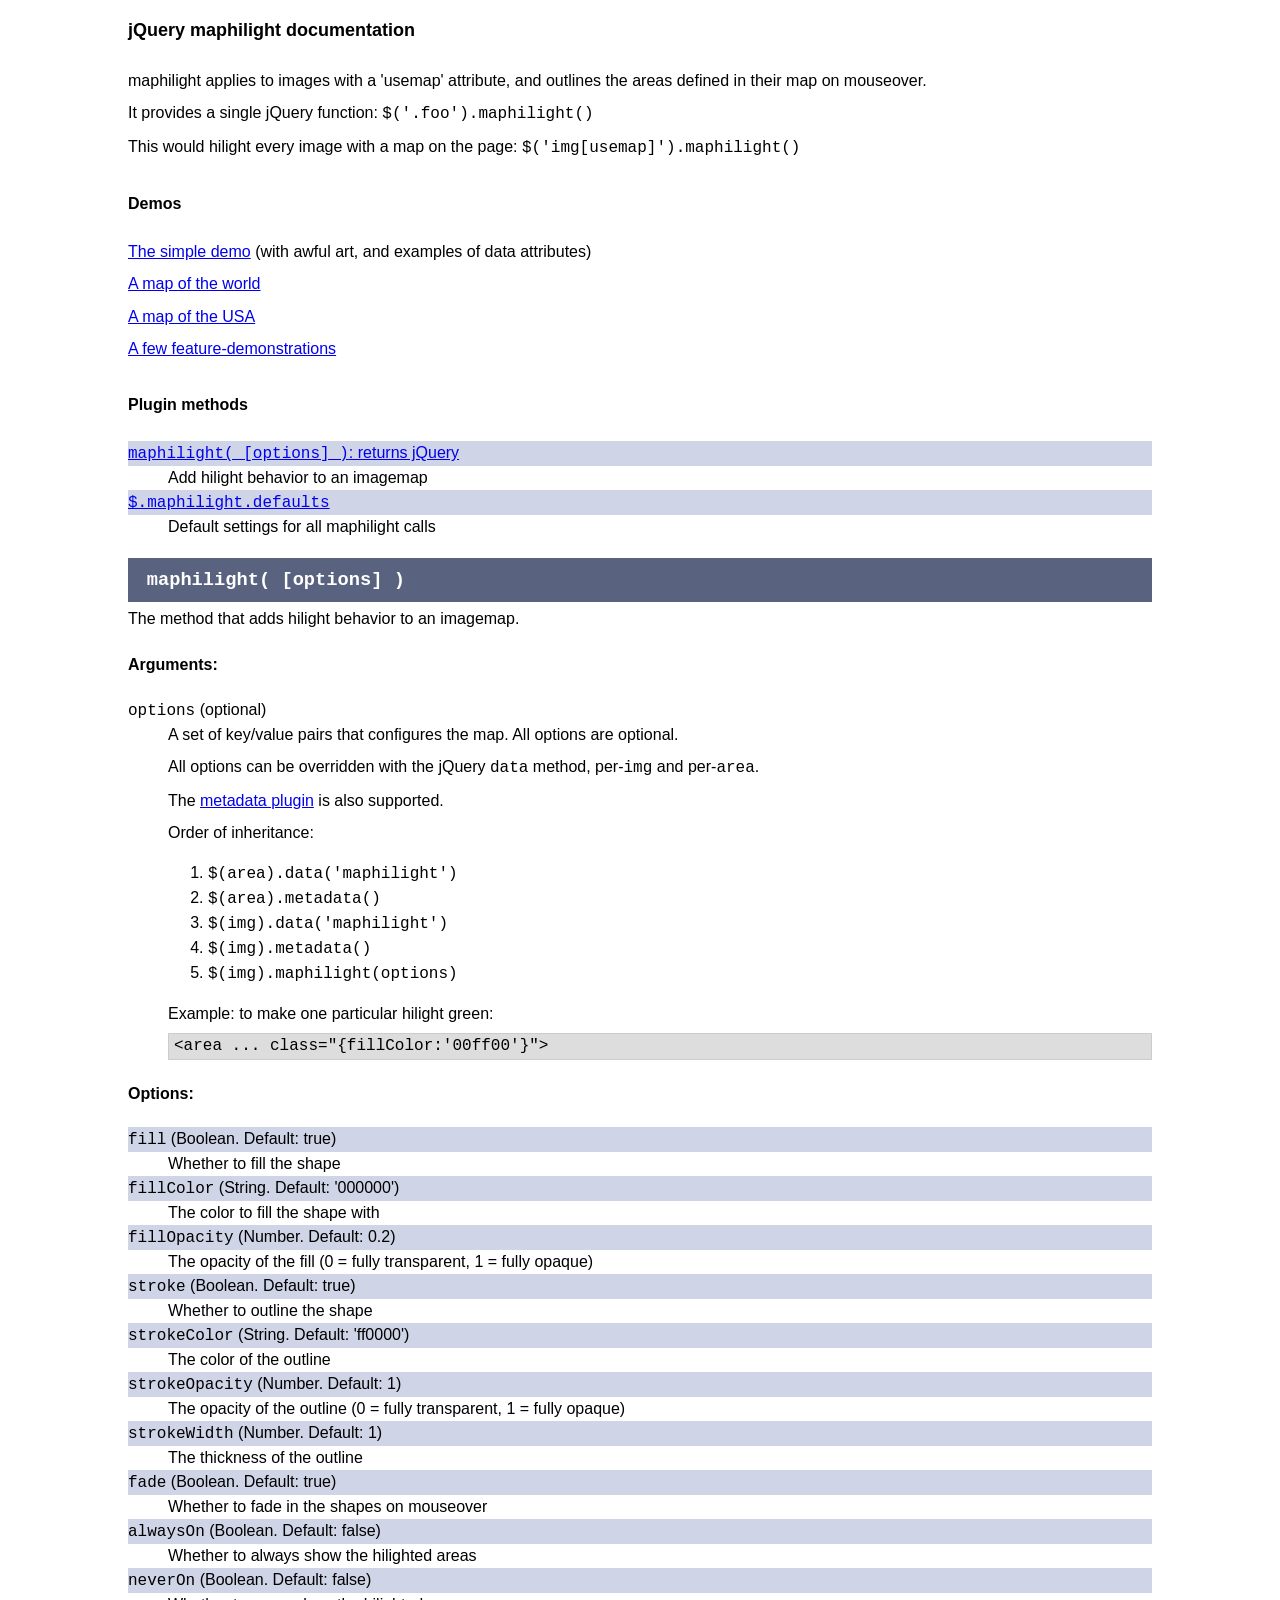
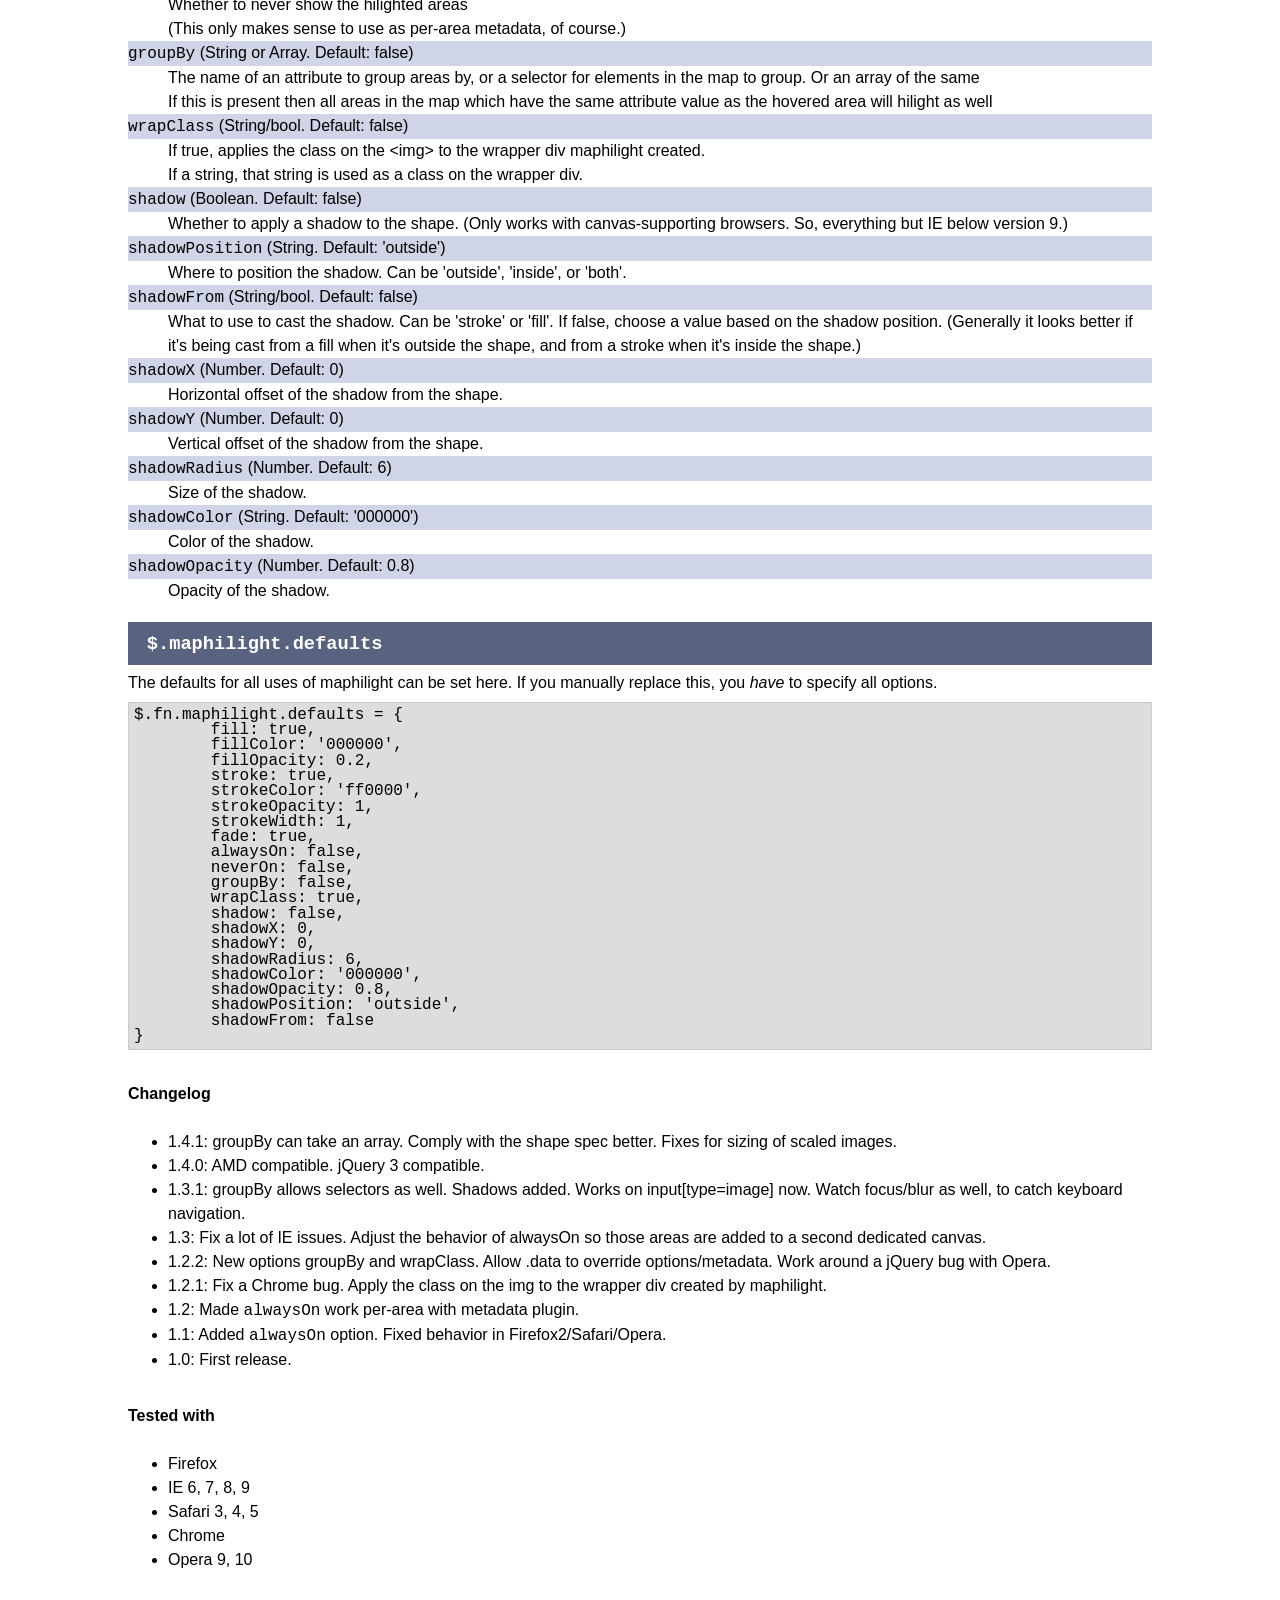
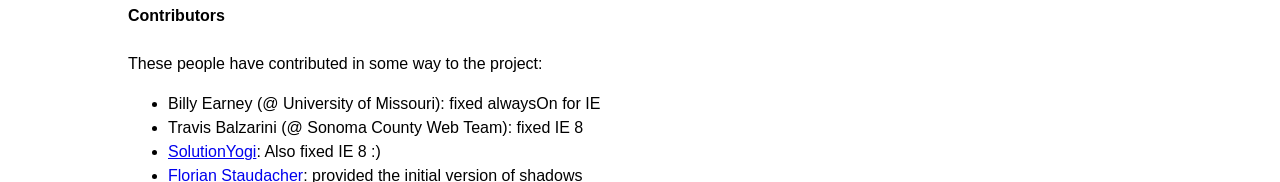
<file: project_final/src/main/webapp/static/JQuery/Simple-jQuery-Plugin-For-Highlighting-Image-Map-Maphilight/docs/index.html>
<!DOCTYPE html PUBLIC "-//W3C//DTD HTML 4.01//EN"
   "http://www.w3.org/TR/html4/strict.dtd">
<html>
<head>
	<title>jQuery maphilight documentation</title>
	<script type="text/javascript" src="https://code.jquery.com/jquery-3.3.1.min.js"></script>
	<style type="text/css">
	body {
		width: 80%;
		margin: 0 auto;
		line-height:1.5em;
	}
	body, h1, h2 {
		font-family: "Trebuchet MS", Trebuchet, Verdana, Helvetica, Arial, sans-serif;
	}
	h1 {
		margin: 1em 0 1.5em;
		font-size: 18px;
	}
	h2 {
		margin: 2em 0 1.5em;
		font-size: 16px;
	}
	h3 {
		background: #596380;
		color: #fff;
		margin-bottom:0.3em;
		padding: 0.5em 0 0.5em 1em;
		
	}
	p {
		margin: 0;
	}
	pre, pre+p, p+p {
		margin: 1ex 0 0;
	}
	pre {
		background-color: #ddd;
		border: 1px solid #ccc;
		color: #000;
		line-height: 1.1em;
		overflow: auto;
		padding: 5px;
	}
	code {
		font-family: "Courier New", Courier, monospace;
	}
	.options dt, .methods dt {
		background: #CFD4E6;
	}
	</style>
</head>
<body>
	<h1>jQuery maphilight documentation</h1>
	<p>maphilight applies to images with a 'usemap' attribute, and outlines the areas defined in their map on mouseover.</p>
	<p>It provides a single jQuery function: <code>$('.foo').maphilight()</code></p>
	<p>This would hilight every image with a map on the page: <code>$('img[usemap]').maphilight()</code></p>
	<h2>Demos</h2>
	<p><a href="demo_simple.html">The simple demo</a> (with awful art, and examples of data attributes)</p>
	<p><a href="demo_world.html">A map of the world</a></p>
	<p><a href="demo_usa.html">A map of the USA</a></p>
	<p><a href="demo_features.html">A few feature-demonstrations</a></p>
	<h2>Plugin methods</h2>
	<dl class="methods">
		<dt><a href="#maphilight"><code>maphilight( [options] )</code>: returns jQuery</a></dt>
		<dd>Add hilight behavior to an imagemap</dd>
		<dt><a href="#defaults"><code>$.maphilight.defaults</code></a></dt>
		<dd>Default settings for all maphilight calls</dd>
	</dl>
	<div>
		<a name="maphilight"></a>
		<h3><code>maphilight( [options] )</code></h3>
		<div id="overview">
			<p>The method that adds hilight behavior to an imagemap.</p>
			<h4>Arguments:</h4>
			<dl>
				<dt><code>options</code> (optional)</dt>
				<dd>
					<p>A set of key/value pairs that configures the map.  All options are optional.</p>
					<p>All options can be overridden with the jQuery <code>data</code> method, per-<code>img</code> and per-<code>area</code>.</p>
					<p>The <a href="http://docs.jquery.com/Plugins/Metadata">metadata plugin</a> is also supported.</p>
					<p>Order of inheritance:
						<ol>
							<li><code>$(area).data('maphilight')</code></li>
							<li><code>$(area).metadata()</code></li>
							<li><code>$(img).data('maphilight')</code></li>
							<li><code>$(img).metadata()</code></li>
							<li><code>$(img).maphilight(options)</code></li>
						</ol>
					</p>
					<p>Example: to make one particular hilight green:</p>
					<pre><code>&lt;area ... class="{fillColor:'00ff00'}"></code></pre>
				</dd>
			</dl>
		</div>
		<div id="options">
			<h4>Options:</h4>
			<dl class="options">
				<dt><code>fill</code> (Boolean. Default: true)</dt>
				<dd>Whether to fill the shape</dd>
				<dt><code>fillColor</code> (String. Default: '000000')</dt>
				<dd>The color to fill the shape with</dd>
				<dt><code>fillOpacity</code> (Number. Default: 0.2)</dt>
				<dd>The opacity of the fill (0 = fully transparent, 1 = fully opaque)</dd>
				<dt><code>stroke</code> (Boolean. Default: true)</dt>
				<dd>Whether to outline the shape</dd>
				<dt><code>strokeColor</code> (String. Default: 'ff0000')</dt>
				<dd>The color of the outline</dd>
				<dt><code>strokeOpacity</code> (Number. Default: 1)</dt>
				<dd>The opacity of the outline (0 = fully transparent, 1 = fully opaque)</dd>
				<dt><code>strokeWidth</code> (Number. Default: 1)</dt>
				<dd>The thickness of the outline</dd>
				<dt><code>fade</code> (Boolean. Default: true)</dt>
				<dd>Whether to fade in the shapes on mouseover</dd>
				<dt><code>alwaysOn</code> (Boolean. Default: false)</dt>
				<dd>Whether to always show the hilighted areas</dd>
				<dt><code>neverOn</code> (Boolean. Default: false)</dt>
				<dd>Whether to never show the hilighted areas</dd>
				<dd>(This only makes sense to use as per-area metadata, of course.)</dd>
				<dt><code>groupBy</code> (String or Array. Default: false)</dt>
				<dd>The name of an attribute to group areas by, or a selector for elements in the map to group. Or an array of the same</dd>
				<dd>If this is present then all areas in the map which have the same attribute value as the hovered area will hilight as well</dd>
				<dt><code>wrapClass</code> (String/bool. Default: false)</dt>
				<dd>If true, applies the class on the &lt;img&gt; to the wrapper div maphilight created.</dd>
				<dd>If a string, that string is used as a class on the wrapper div.</dd>
				<dt><code>shadow</code> (Boolean. Default: false)</dt>
				<dd>Whether to apply a shadow to the shape. (Only works with canvas-supporting browsers. So, everything but IE below version 9.)</dd>
				<dt><code>shadowPosition</code> (String. Default: 'outside')</dt>
				<dd>Where to position the shadow. Can be 'outside', 'inside', or 'both'.</dd>
				<dt><code>shadowFrom</code> (String/bool. Default: false)</dt>
				<dd>What to use to cast the shadow. Can be 'stroke' or 'fill'. If false, choose a value based on the shadow position. (Generally it looks better if it's being cast from a fill when it's outside the shape, and from a stroke when it's inside the shape.)</dd>
				<dt><code>shadowX</code> (Number. Default: 0)</dt>
				<dd>Horizontal offset of the shadow from the shape.</dd>
				<dt><code>shadowY</code> (Number. Default: 0)</dt>
				<dd>Vertical offset of the shadow from the shape.</dd>
				<dt><code>shadowRadius</code> (Number. Default: 6)</dt>
				<dd>Size of the shadow.</dd>
				<dt><code>shadowColor</code> (String. Default: '000000')</dt>
				<dd>Color of the shadow.</dd>
				<dt><code>shadowOpacity</code> (Number. Default: 0.8)</dt>
				<dd>Opacity of the shadow.</dd>
			</dl>
		</div>
	</div>
	<div>
		<a name="defaults"></a>
		<h3><code>$.maphilight.defaults</code></h3>
		<p>The defaults for all uses of maphilight can be set here.  If you manually replace this, you <em>have</em> to specify all options.</p>
		<pre><code>$.fn.maphilight.defaults = {
	fill: true,
	fillColor: '000000',
	fillOpacity: 0.2,
	stroke: true,
	strokeColor: 'ff0000',
	strokeOpacity: 1,
	strokeWidth: 1,
	fade: true,
	alwaysOn: false,
	neverOn: false,
	groupBy: false,
	wrapClass: true,
	shadow: false,
	shadowX: 0,
	shadowY: 0,
	shadowRadius: 6,
	shadowColor: '000000',
	shadowOpacity: 0.8,
	shadowPosition: 'outside',
	shadowFrom: false
}</code></pre>
	</div>
	<h2>Changelog</h2>
	<ul>
		<li>1.4.1: groupBy can take an array. Comply with the shape spec better. Fixes for sizing of scaled images.</li>
		<li>1.4.0: AMD compatible. jQuery 3 compatible.</li>
		<li>1.3.1: groupBy allows selectors as well. Shadows added. Works on input[type=image] now. Watch focus/blur as well, to catch keyboard navigation.</li>
		<li>1.3: Fix a lot of IE issues. Adjust the behavior of alwaysOn so those areas are added to a second dedicated canvas.</li>
		<li>1.2.2: New options groupBy and wrapClass. Allow .data to override options/metadata. Work around a jQuery bug with Opera.</li>
		<li>1.2.1: Fix a Chrome bug. Apply the class on the img to the wrapper div created by maphilight.</li>
		<li>1.2: Made <code>alwaysOn</code> work per-area with metadata plugin.</li>
		<li>1.1: Added <code>alwaysOn</code> option. Fixed behavior in Firefox2/Safari/Opera.</li>
		<li>1.0: First release.</li>
	</ul>
	<h2>Tested with</h2>
	<ul>
		<li>Firefox</li>
		<li>IE 6, 7, 8, 9</li>
		<li>Safari 3, 4, 5</li>
		<li>Chrome</li>
		<li>Opera 9, 10</li>
	</ul>
	<h2>Contributors</h2>
	These people have contributed in some way to the project:
	<ul>
		<li>Billy Earney (@ University of Missouri): fixed alwaysOn for IE</li>
		<li>Travis Balzarini (@ Sonoma County Web Team): fixed IE 8</li>
		<li><a href="http://stackoverflow.com/users/92414/solutionyogi">SolutionYogi</a>: Also fixed IE 8 :)</li>
		<li><a href="https://github.com/Raven24">Florian Staudacher</a>: provided the initial version of shadows</li>
	</ul>
</body>
</html>
</file>
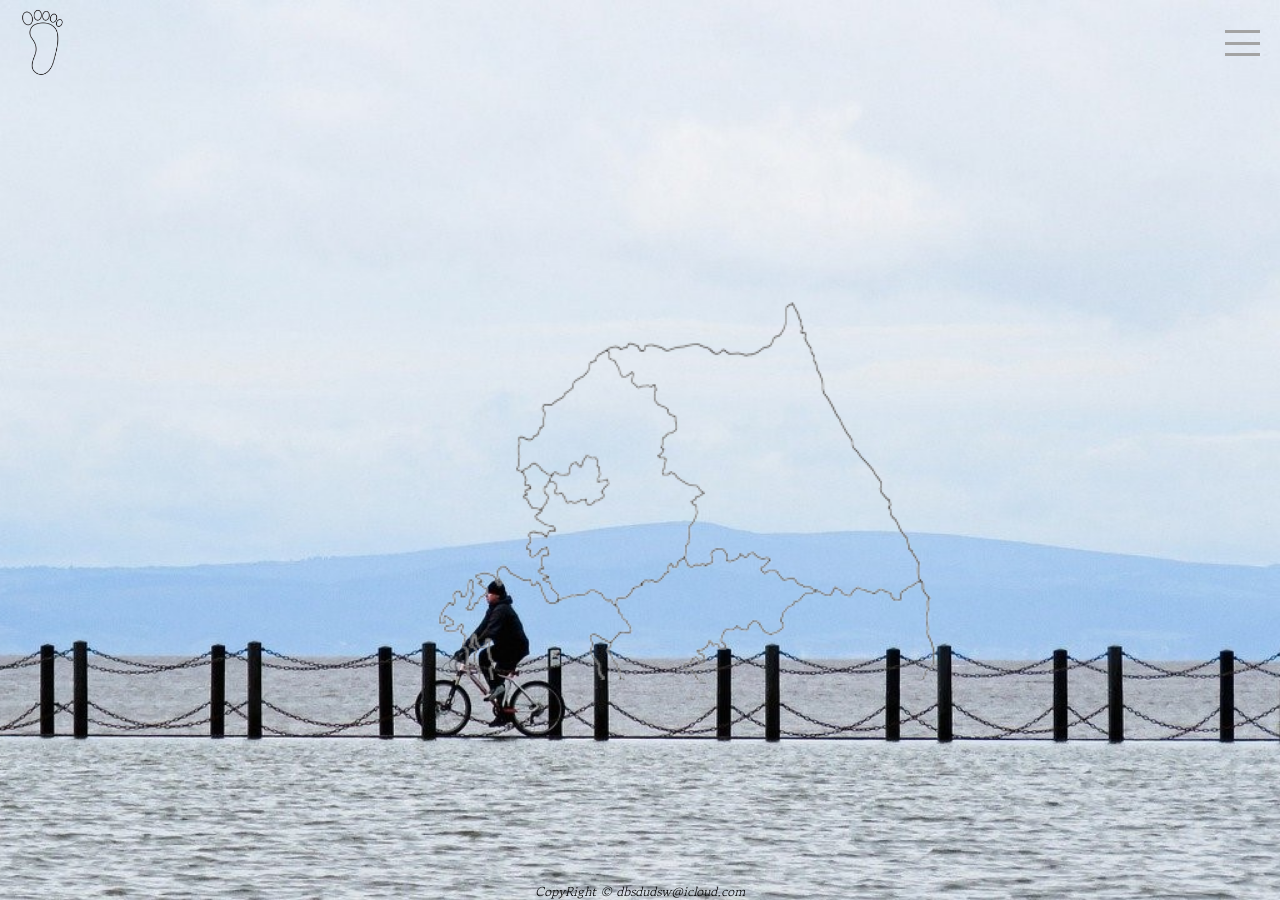
<file: document/OldVersions/기본페이지/mypage.html>
<!DOCTYPE html>
<html lang="ko">
  <head>
    <meta charset="UTF-8" />
    <meta http-equiv="X-UA-Compatible" content="IE=edge" />
    <meta name="viewport" content="width=device-width, initial-scale=1.0" />
    <link rel="stylesheet" href="main.css" />
    <title>여행발자국</title>
  </head>
  <body>
    <header>
      <img src="image\footprint\발자국_simple.png" alt="" />
      <div class="cyy_ham_container">
        <input type="checkbox" id="cyy_ham_trigger" />
        <label for="cyy_ham_trigger">
          <span></span>
          <span></span>
          <span></span>
        </label>
        <nav class="cyy_nav">
          <a href="#none" data-link="마이페이지"></a>
          <a href="#none" data-link="개발자 소개" onclick="openModal()"></a>
          <a href="#none" data-link="로그인"></a>
          <a href="#none" data-link="HOME"></a>
        </nav>
      </div>
    </header>
    <section>
      <article class="map_container">
        <img src="image\map\전국지도.png" usemap="#image-map" />
      </article>
    </section>
    <div id="mypage_container">
      <div id="mypage_content"></div>
    </div>
    <footer>
      <p>CopyRight &copy; dbsdudsw@icloud.com</p>
    </footer>
  </body>
</html>
</file>
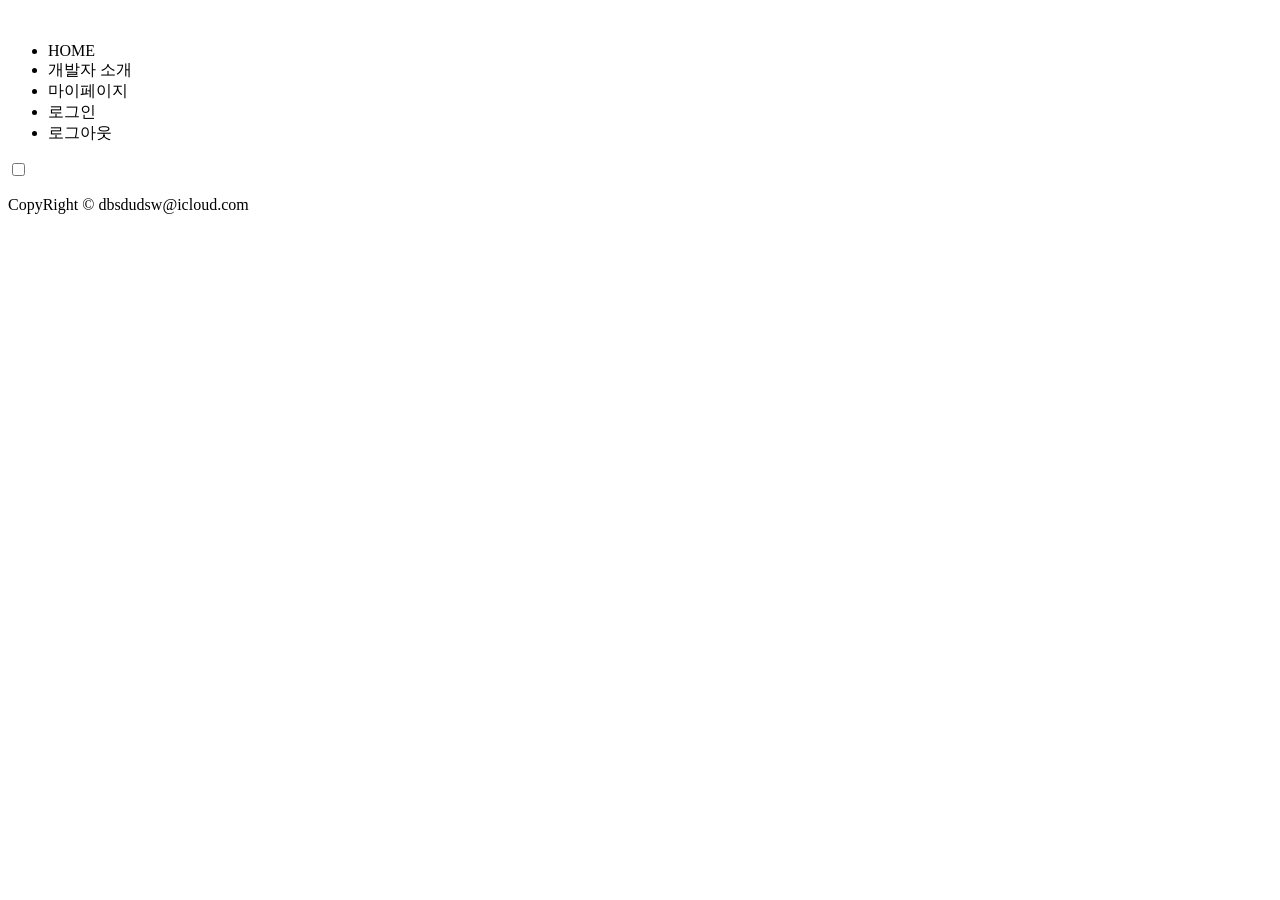
<file: project_basicV2/src/main/webapp/WEB-INF/views/include.html>
<!DOCTYPE html>
<html
  lang="ko"
  xmlns:layout="http://www.ultraq.net.nz/thymeleaf/layout"
  layout:decorate="~{/home}"
>
  <header th:fragment="header">
    <div class="main_logo">
      <img th:src="@{/static/image/footprint/발자국_simple.png}" alt="" />
    </div>
    <div class="main_nav main_nav_open">
      <ul>
        <li class="home">HOME</li>
        <li class="developer">개발자 소개</li>
        <li class="mypage">마이페이지</li>
        <li class="login">로그인</li>
        <li class="logout">로그아웃</li>
      </ul>
    </div>
    <div class="main_ham">
      <input type="checkbox" id="main_ham_trigger" />
      <label for="main_ham_trigger">
        <span></span> <span></span> <span></span>
      </label>
    </div>
  </header>
  <footer th:fragment="footer">
    <p>CopyRight &copy; dbsdudsw@icloud.com</p>
  </footer>
</html>
</file>
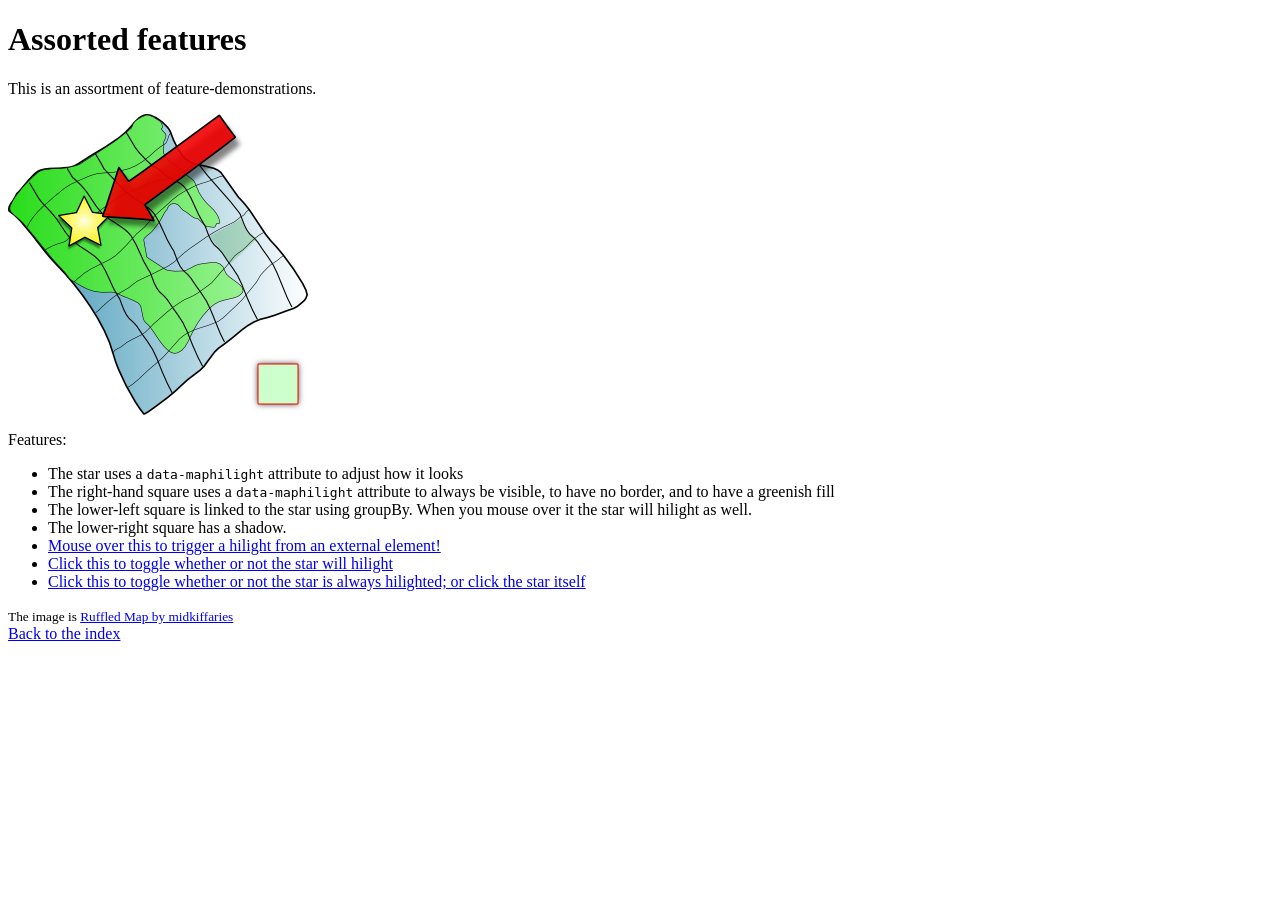
<file: project_final/src/main/webapp/static/JQuery/Simple-jQuery-Plugin-For-Highlighting-Image-Map-Maphilight/docs/demo_features.html>
<!DOCTYPE html>
<html>
<head>
    <meta charset="utf-8">
    <title>jQuery maphilight documentation</title>
    <script type="text/javascript" src="https://code.jquery.com/jquery-3.3.1.min.js"></script>
    <script type="text/javascript" src="../jquery.maphilight.js"></script>
    <script>$(function() {
        $('.map').maphilight({
            fillColor: '008800'
        });
        $('#hilightlink').mouseover(function(e) {
            $('#square2').mouseover();
        }).mouseout(function(e) {
            $('#square2').mouseout();
        }).click(function(e) { e.preventDefault(); });
        $('#starlink').click(function(e) {
            e.preventDefault();
            var data = $('#star').data('maphilight') || {};
            data.neverOn = !data.neverOn;
            $('#star').data('maphilight', data);
        });
        $('#star,#starlink2').click(function(e) {
            e.preventDefault();
            var data = $('#star').mouseout().data('maphilight') || {};
            data.alwaysOn = !data.alwaysOn;
            $('#star').data('maphilight', data).trigger('alwaysOn.maphilight');
        });
    });</script>
</head>
<body>
<h1>Assorted features</h1>
<p>This is an assortment of feature-demonstrations.</p>
<p>
<img src="demo_features.png" width="300" height="301" class="map" usemap="#features">
<map name="features">
    <area id="arrow" shape="poly" style="display:none;" coords="211,3,121,67,112,53,95,103,146,108,136,92,229,25" href="#" alt="arrow">
    <area id="star" shape="poly" coords="78,83,70,100,52,104,64,115,61,133,78,124,94,133,91,116,104,102,87,101,79,88" href="#" alt="star" class="group" data-maphilight='{"strokeColor":"0000ff","strokeWidth":5,"fillColor":"ff0000","fillOpacity":0.6}'>
    <area id="square1" shape="poly" coords="248,126,222,150,202,122,233,105,239,118,249,125,250,128" href="#" alt="a square" data-maphilight='{"alwaysOn":true,"stroke":false}'>
    <area id="square2" shape="poly" coords="151,249,175,225,182,222,167,193,136,221,153,250" href="#" alt="another square" class="group" data-maphilight='{"groupBy":".group"}'>
    <area id="shadowed" shape="rect" coords="250,250,290,290" href="#" alt="Shadow for some" data-maphilight='{"fillColor":"00ff00","shadow":true,"shadowBackground":"ffffff","alwaysOn":true}'>
</map>
</p>
<p>Features:</p>
    <ul>
        <li>The star uses a <code>data-maphilight</code> attribute to adjust how it looks</li>
        <li>The right-hand square uses a <code>data-maphilight</code> attribute to always be visible, to have no border, and to have a greenish fill</li>
        <li>The lower-left square is linked to the star using groupBy. When you mouse over it the star will hilight as well.</li>
        <li>The lower-right square has a shadow.</li>
        <li><a id="hilightlink" href="#">Mouse over this to trigger a hilight from an external element!</a></li>
        <li><a id="starlink" href="#">Click this to toggle whether or not the star will hilight</a></li>
        <li><a id="starlink2" href="#">Click this to toggle whether or not the star is always hilighted; or click the star itself</a></li>
    </ul>
<small>The image is <a href="http://www.openclipart.org/detail/3325">Ruffled Map by midkiffaries</a></small><br/>
<a href="./">Back to the index</a>
</body>
</html>
</file>
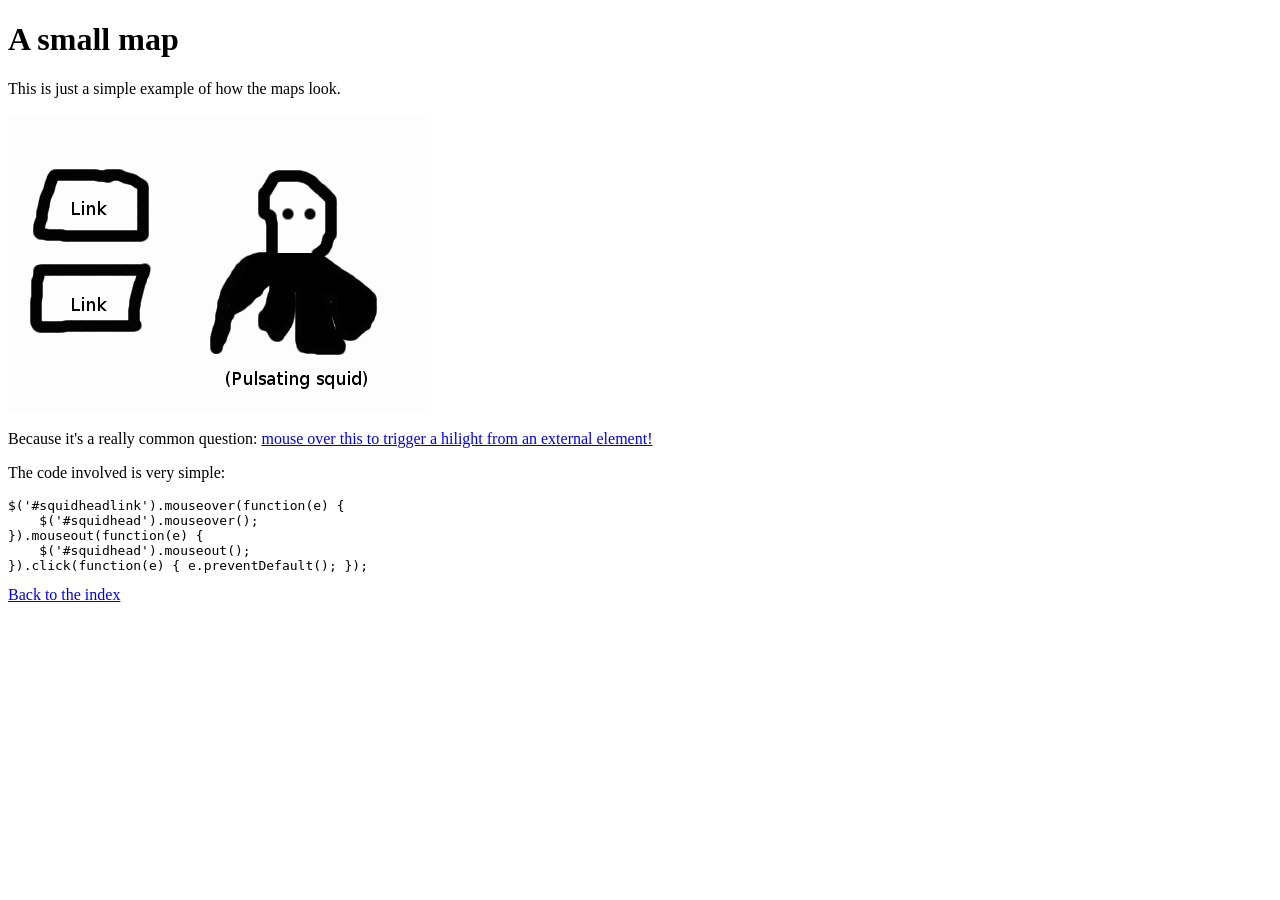
<file: project_final/src/main/webapp/static/JQuery/Simple-jQuery-Plugin-For-Highlighting-Image-Map-Maphilight/docs/demo_simple.html>
<!DOCTYPE html> 
<html>
<head>
    <meta charset="utf-8">
    <title>jQuery maphilight documentation</title>
    <script type="text/javascript" src="https://code.jquery.com/jquery-3.3.1.min.js"></script>
    <script type="text/javascript" src="../jquery.maphilight.js"></script>
    <script type="text/javascript">$(function() {
        $('.map').maphilight();
        $('#squidheadlink').mouseover(function(e) {
            $('#squidhead').mouseover();
        }).mouseout(function(e) {
            $('#squidhead').mouseout();
        }).click(function(e) { e.preventDefault(); });
    });</script>
</head>
<body>
<h1>A small map</h1>
<p>This is just a simple example of how the maps look.</p>
<p>
<img src="demo_simple.png" width="420" height="300" class="map" usemap="#simple">
<map name="simple">
<area href="#" shape="poly" coords="47,62,106,61,134,72,135,118,30,116" alt="Link" title="Default behavior">
<area href="#" shape="poly" coords="32,157,133,157,127,192,127,211,28,211" alt="Link" data-maphilight='{"strokeColor":"0000ff","strokeWidth":5,"fillColor":"ff0000","fillOpacity":0.6}' title="Metadata'd up a bit">
<area id="squidhead" href="#" shape="circle" coords="290,102,30" alt="Octoface" data-maphilight='{"stroke":false,"fillColor":"ff0000","fillOpacity":0.6}' title="Metadata'd up a bit">
<area href="#" shape="poly" coords="219,190,225,175,237,157,239,148,245,142,251,140,263,140,265,139,310,139,311,145,364,182,363,201,343,221,333,213,329,181,313,177,330,234,295,231,292,174,279,176,282,204,269,220,255,206,267,167,235,193" alt="Legs" data-maphilight='{"stroke":false,"fillColor":"000000","fillOpacity":1,"alwaysOn":true}' title="Metadata'd up a bit">
</map>
</p>
<p>Because it's a really common question: <a id="squidheadlink" href="#">mouse over this to trigger a hilight from an external element!</a></p>
<p>The code involved is very simple:</p>
<code><pre>$('#squidheadlink').mouseover(function(e) {
    $('#squidhead').mouseover();
}).mouseout(function(e) {
    $('#squidhead').mouseout();
}).click(function(e) { e.preventDefault(); });</pre></code>
<a href="./">Back to the index</a>
</body>
</html>
</file>
<file: document/OldVersions/기본페이지/main.css>
@import url("https://fonts.googleapis.com/css2?family=Nanum+Pen+Script&display=swap");
@import url("https://fonts.googleapis.com/css2?family=Gowun+Batang&display=swap");
* {
  box-sizing: border-box;
  margin: 0;
  padding: 0;
  font-family: "Gowun Batang", serif;
  font-size: 18px;
}
html {
  width: 100vw;
  height: 100vh;
}
body {
  position: relative;
  height: 100%;
  width: 100%;
}
body::before {
  content: "";
  display: block;
  position: absolute;
  left: 0;
  top: 0;
  height: 100%;
  width: 100%;
  background: url("./image/image/bicycle-gf58dde6d0_1280.jpg") no-repeat center
    fixed;
  background-attachment: fixed;
  background-size: cover;
  opacity: 1;
  z-index: -1;
}
a {
  text-decoration: none;
  color: #222;
}
header {
  display: block;
  position: relative;
  height: 8%;
}
/* 로고 */
header img {
  position: relative;
  position: fixed;
  border-radius: 30%;
  z-index: 2;
  margin: 7px;
  width: 70px;
  height: 70px;
}

/* 햄버거 버튼 */
.cyy_ham_container {
  position: fixed;
  top: 0px;
  right: 0px;
}
/* Trigger Button */

input[id="cyy_ham_trigger"] {
  display: none;
}

label[for="cyy_ham_trigger"] {
  /*border: 1px solid red;*/
  z-index: 2;
  top: 30px;
  right: 20px;
  width: 35px;
  height: 23px;
  display: block;
  position: relative;
  cursor: pointer;
}

label[for="cyy_ham_trigger"] span {
  position: absolute;
  height: 3px;
  background-color: rgb(163, 163, 163);
  width: 100%;
  left: 0;
  transition: 0.3s;
}

label[for="cyy_ham_trigger"] span:nth-child(1) {
  top: 0;
}
label[for="cyy_ham_trigger"] span:nth-child(2) {
  top: 50%;
}
label[for="cyy_ham_trigger"] span:nth-child(3) {
  top: 100%;
}

input[id="cyy_ham_trigger"]:checked + label[for="cyy_ham_trigger"] span {
  background-color: #e70b35;
}

input[id="cyy_ham_trigger"]:checked
  + label[for="cyy_ham_trigger"]
  span:nth-child(1) {
  top: 50%;
  transform: rotate(45deg);
}
input[id="cyy_ham_trigger"]:checked
  + label[for="cyy_ham_trigger"]
  span:nth-child(2) {
  opacity: 0;
}
input[id="cyy_ham_trigger"]:checked
  + label[for="cyy_ham_trigger"]
  span:nth-child(3) {
  top: 50%;
  transform: rotate(-45deg);
}

/* 네비게이션 구역 */

.cyy_nav {
  z-index: 1;
  width: 2200px;
  position: absolute;
  padding-right: 100px;
  top: -90px;
  right: 0;
  padding: 15px;
  /* box-shadow: 0 0 10px rgba(0, 0, 0, 0.2); */
  padding-bottom: 10px;
  transition: 0.3s;
}
.cyy_nav a {
  float: right;
  margin-right: 80px;
  margin-top: 10px;
  margin-bottom: 12px;
  width: 150px;
  display: inline-block;
  height: 40px;
  line-height: 37px;
  text-align: center;
  position: relative;
  overflow: hidden;
  border-bottom: 1px solid #6d6d6d;
  padding: 0;
  color: #464646;
}

.cyy_nav a:before,
.cyy_nav a:after {
  position: absolute;
  content: attr(data-link);
  width: 100%;
  transition: 0.3s;
}
.cyy_nav a:before {
  top: 0;
  left: 0;
}
.cyy_nav a:after {
  top: 100%;
  left: 0;
  color: #ffffff;
  background-color: #007996;
  border-radius: 15px 15px 0 0;
}
.cyy_nav a:hover:before {
  top: -100%;
}
.cyy_nav a:hover:after {
  top: 0;
}

input[id="cyy_ham_trigger"]:checked ~ .cyy_nav {
  top: 0;
}

/* 본문 */

section {
  display: flex;
  position: relative;
  width: 100%;
  height: 90%;
  overflow: hidden;
  text-align: center;
  align-items: center;
  justify-content: center;
}
article {
  position: absolute;
  overflow: hidden;
  width: 50%;
  height: 50%;
}
footer {
  position: fixed;
  display: block;
  width: 100%;
  height: 2%;
}
footer p {
  display: block;
  text-align: center;
  font-size: 13px;
  font-style: italic;
}
</file>
